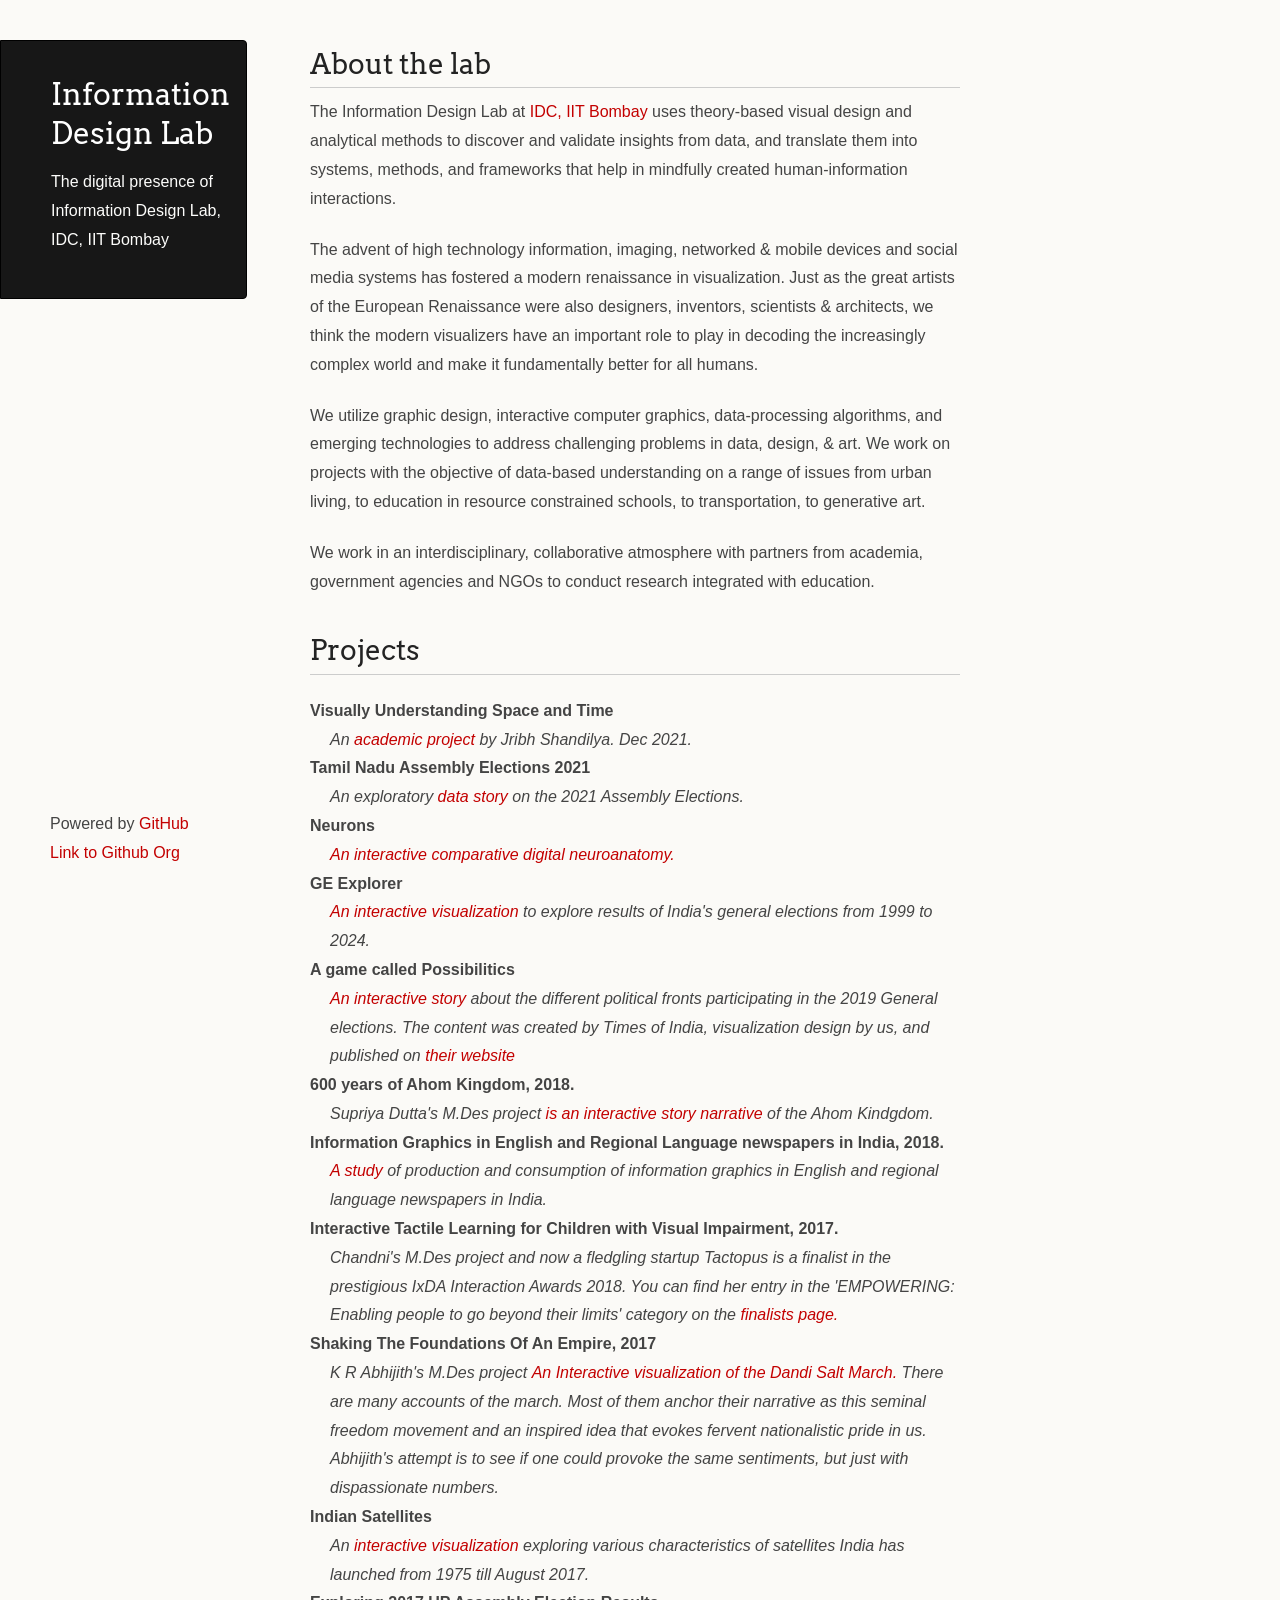
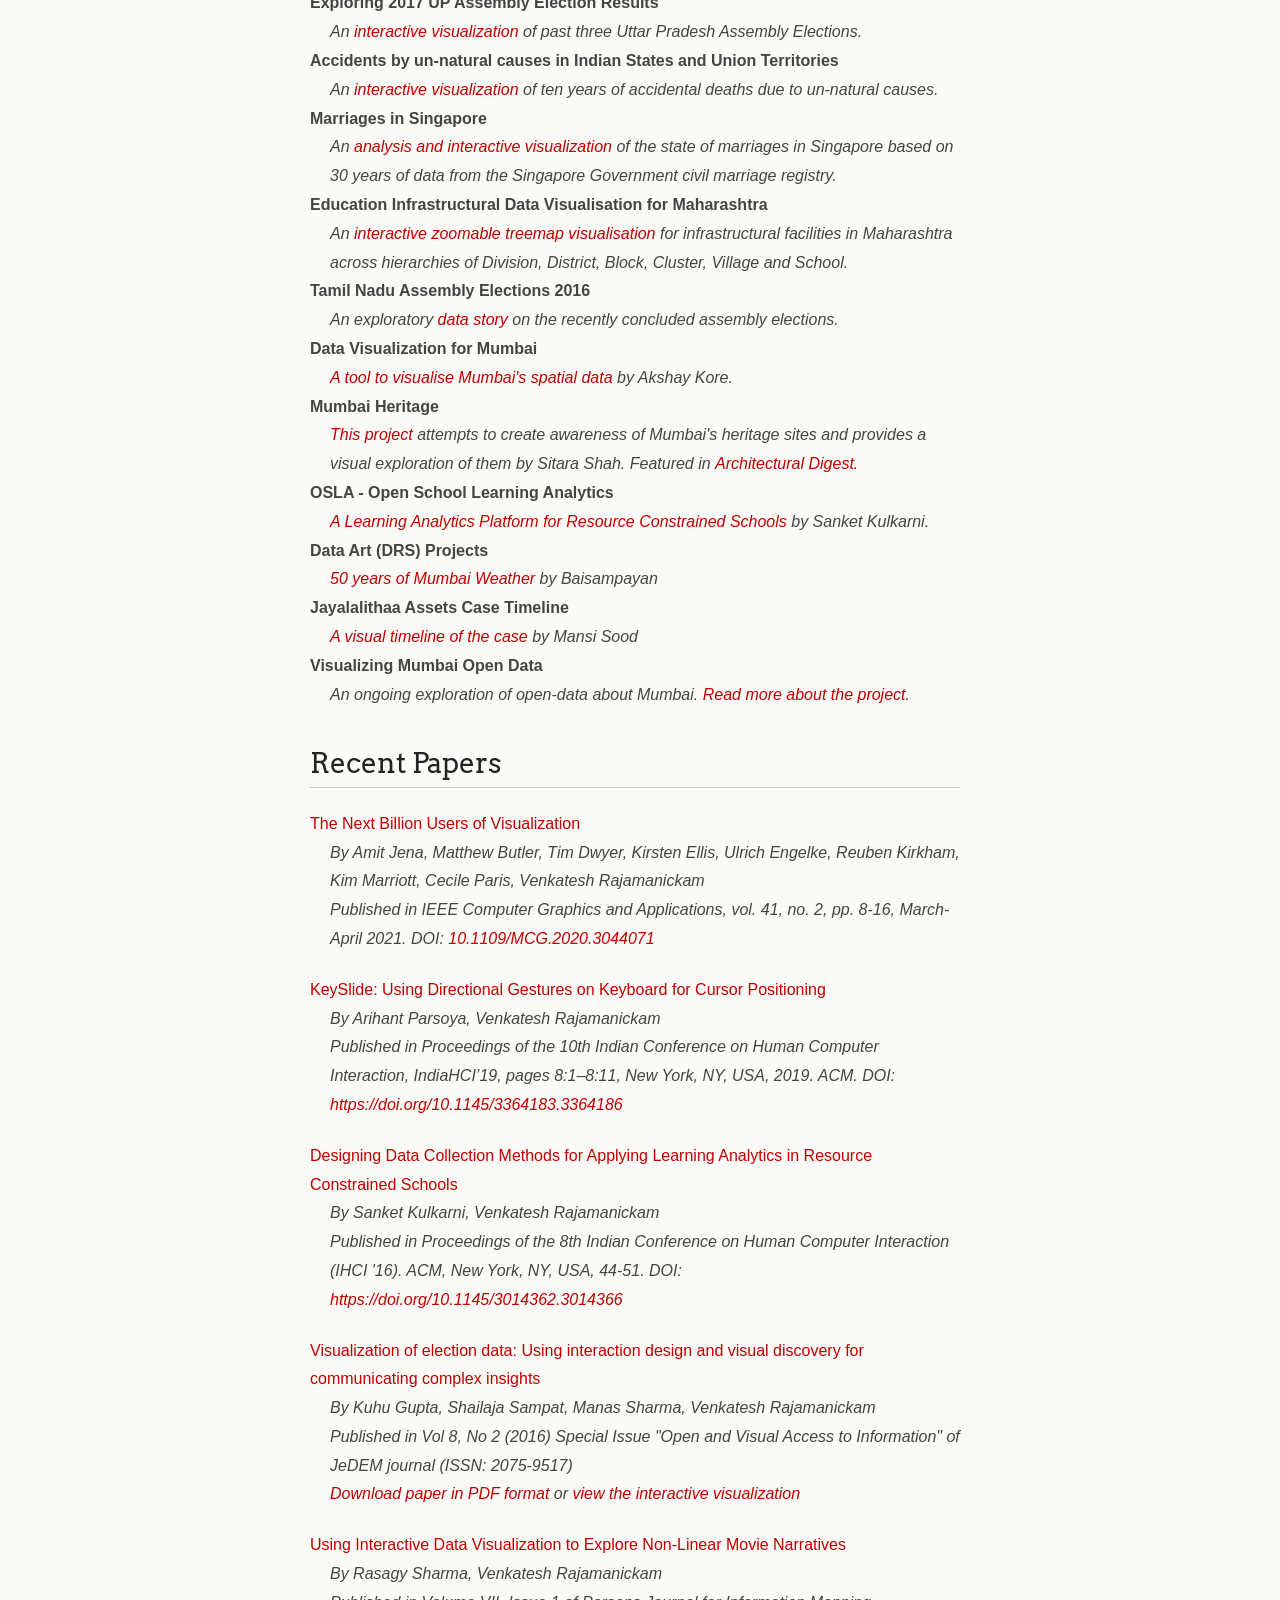
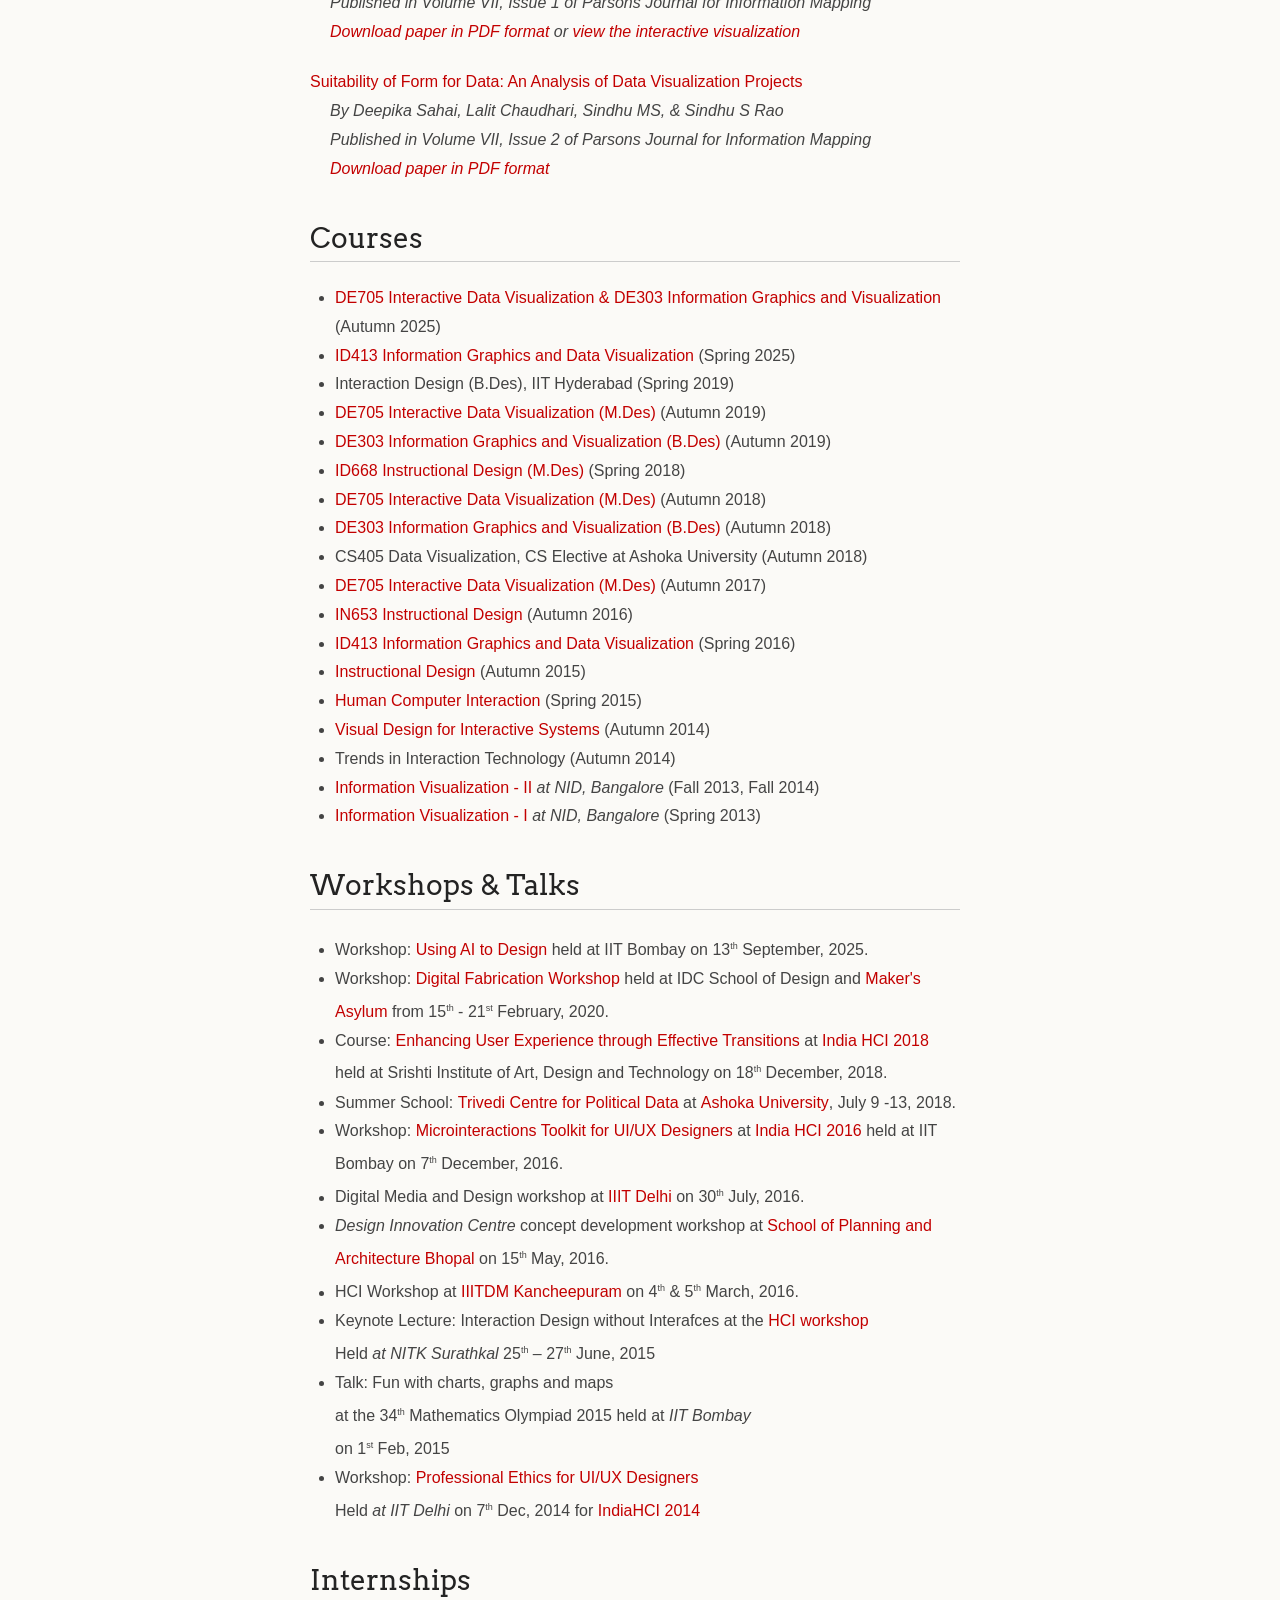
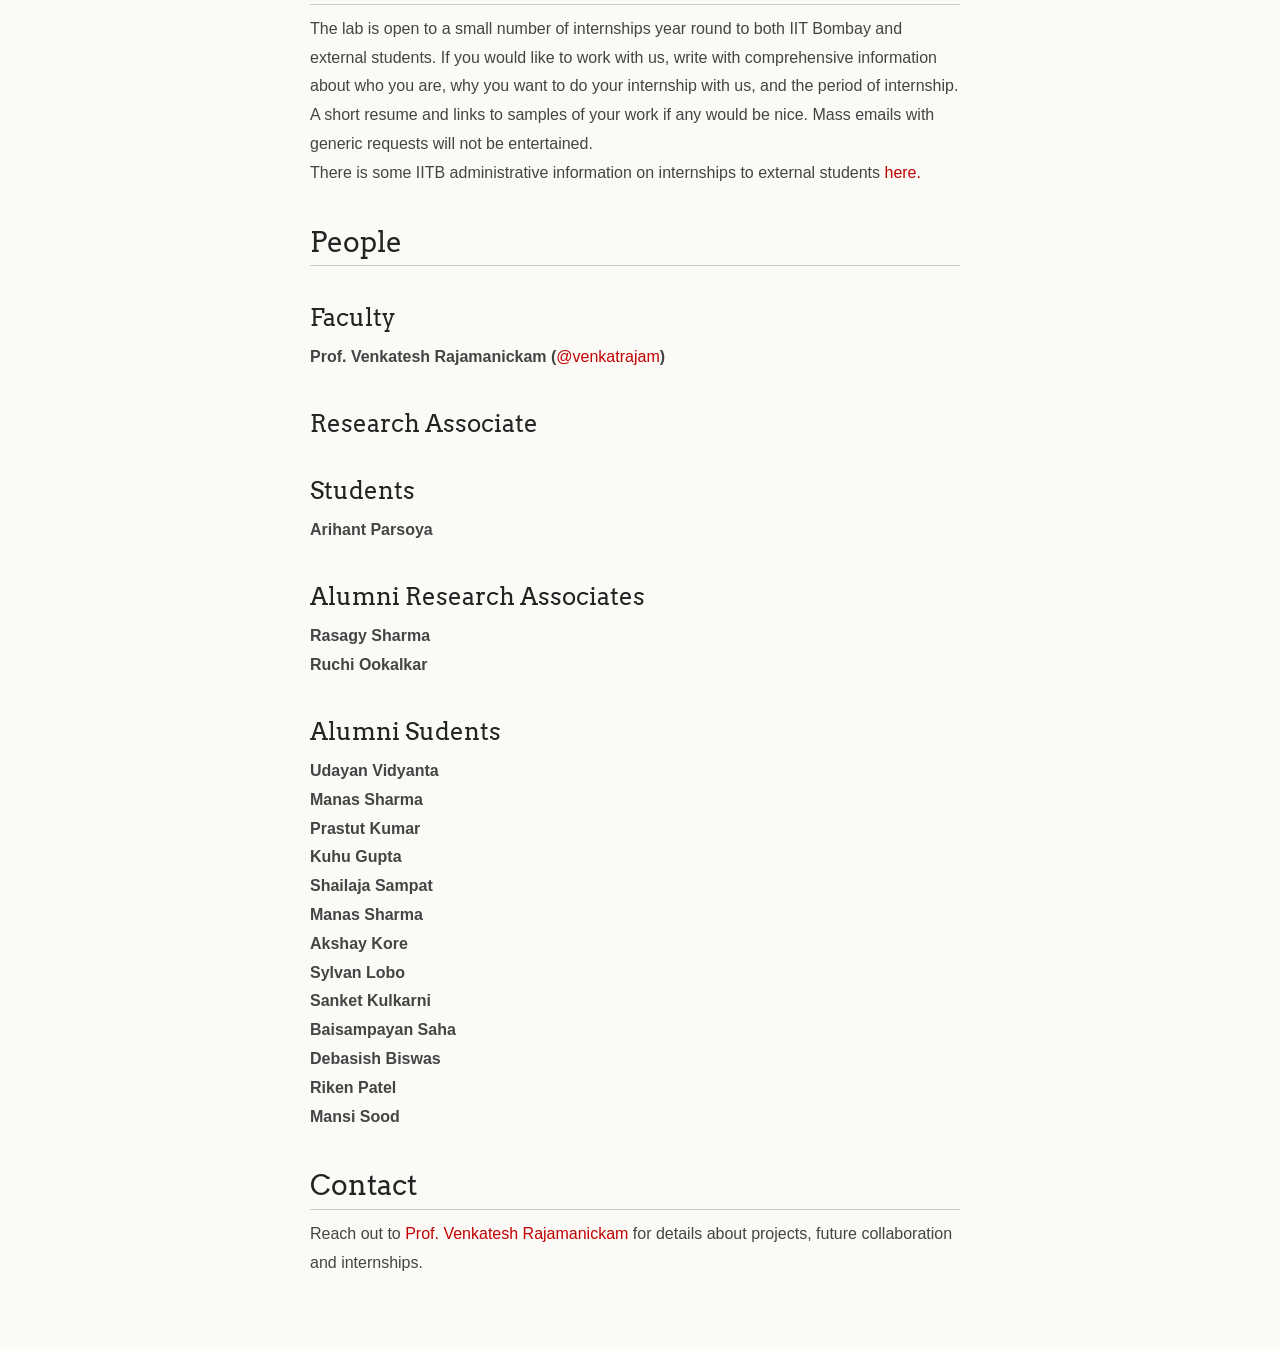
<file: index.html>
<!doctype html>
<html>
  <head>
    <meta charset="utf-8">
    <meta http-equiv="X-UA-Compatible" content="chrome=1">
    <title>Information Design Lab</title>

    <link rel="stylesheet" href="stylesheets/styles.css">
    <link rel="stylesheet" href="stylesheets/pygment_trac.css">
    <script src="javascripts/scale.fix.js"></script>
    <meta name="viewport" content="width=device-width, initial-scale=1, user-scalable=no">
    <!--[if lt IE 9]>
    <script src="//html5shiv.googlecode.com/svn/trunk/html5.js"></script>
    <![endif]-->
  </head>
  <body>
    <div class="wrapper">
      <a id="home-link" href="#top">
      <header>
        <h1 class="header">Information Design Lab</h1>
        <p class="header">The digital presence of <nobr>Information Design Lab</nobr>, IDC, <nobr>IIT Bombay</nobr></p>
        <!-- For a while, we don't need these button
        <ul>
          <li><a class="buttons github" href="https://github.com/info-design-lab">GitHub Profile</a></li>
        </ul>
        <!-- -->
      </header></a>
      <section>
<a id="top" class="anchor" href="#top" aria-hidden="true"><span class="octicon octicon-link"></span></a>


<a id="about" class="anchor" href="#about" aria-hidden="true"><span class="octicon octicon-link"></span></a>
<h3>About the lab</h3>
<p>
The Information Design Lab at <a href="http://www.idc.iitb.ac.in/" target="_blank">IDC, IIT Bombay</a> uses theory-based visual design and analytical methods to discover and validate insights from data, and translate them into systems, methods, and frameworks that help in mindfully created human-information interactions.</p>

<p>The advent of high technology information, imaging, networked & mobile devices and social media systems has fostered a modern renaissance in visualization. Just as the great artists of the European Renaissance were also designers, inventors, scientists & architects, we think the modern visualizers have an important role to play in decoding the increasingly complex world and make it fundamentally better for all humans.</p>

<p>We utilize graphic design, interactive computer graphics, data-processing algorithms, and emerging technologies to address challenging problems in data, design, & art. We work on projects with the objective of data-based understanding on a range of issues from urban living, to education in resource constrained schools, to transportation, to generative art.</p>

<p>We work in an interdisciplinary, collaborative atmosphere with partners from academia, government agencies and NGOs to conduct research integrated with education.</p>

<a id="projects" class="anchor" href="#projects" aria-hidden="true"><span class="octicon octicon-link"></span></a>
<h3>Projects</h3>
<p>
<dl>

<dt>Visually Understanding Space and Time</dt>
<dd>An <a href="https://jribh.github.io/Spacetime-Jribh/" target="_blank">academic project</a> by Jribh Shandilya. Dec 2021.</dd>

<dt>Tamil Nadu Assembly Elections 2021</dt>
<dd>An exploratory <a href="https://info-design-lab.github.io/TN2021/" target="_blank">data story</a> on the 2021 Assembly Elections.</dd>

<dt>Neurons</dt>
<dd><a href="https://info-design-lab.github.io/neurons/" target="_blank">An interactive comparative digital neuroanatomy.</a></dd>

<dt>GE Explorer</dt>
<dd><a href="https://info-design-lab.github.io/General-Election-Explorer/" target="_blank">An interactive visualization</a> to explore results of India's general elections from 1999 to 2024.</a></dd>

<dt>A game called Possibilitics</dt>
<dd><a href="https://parsoyaarihant.github.io/possibilitics/" target="_blank">An interactive story</a> about the different political fronts participating in the 2019 General elections. The content was created by <i>Times of India</i>, visualization design by us, and published on <a href="https://timesofindia.indiatimes.com/elections/news/possibilitics?from=mdr" target="_blank">their website</a></dd>

<dt>600 years of Ahom Kingdom, 2018.</dt>
<dd>Supriya Dutta's M.Des project <a href="http://supriyadutta.in/ahom-v2/" target="_blank">is an interactive story narrative</a> of the Ahom Kindgdom.</dd>

<dt>Information Graphics in English and Regional Language newspapers in India, 2018.</dt>
<dd><a href="https://udayanvidyanta.github.io/DRS/" target="_blank">A study </a>of production and consumption of information graphics in English and regional language newspapers in India.</dd>

<dt>Interactive Tactile Learning for Children with Visual Impairment, 2017.</dt>
<dd>Chandni's M.Des project and now a fledgling startup Tactopus is a finalist in the prestigious IxDA Interaction Awards 2018. You can find her entry in the <i>'EMPOWERING: Enabling people to go beyond their limits'</i> category on the <a href="http://awards.ixda.org/entry/2018/tactopus/" target="_blank">finalists page.</a></dd>

<dt>Shaking The Foundations Of An Empire, 2017</dt>
<dd>K R Abhijith's M.Des project <a href="http://keyaar.in/salt/" target="_blank">An Interactive visualization of the Dandi Salt March.</a>  There are many accounts of the march. Most of them anchor their narrative as this seminal freedom movement and an inspired idea that evokes fervent nationalistic pride in us. Abhijith's attempt is to see if one could provoke the same sentiments, but just with dispassionate numbers.</dd>

<dt>Indian Satellites</dt>
<dd>An <a href="https://info-design-lab.github.io/52weeks/satellite/" target="_blank">interactive visualization</a> exploring various characteristics of satellites India has launched from 1975 till August 2017.</dd>

<dt>Exploring 2017 UP Assembly Election Results</dt>
<dd>An <a href="https://info-design-lab.github.io/UP2017" target="_blank">interactive visualization</a> of past three Uttar Pradesh Assembly Elections.</dd>

<dt>Accidents by un-natural causes in Indian States and Union Territories</dt>
<dd>An <a href="https://info-design-lab.github.io/accident" target="_blank">interactive visualization</a> of ten years of accidental deaths due to un-natural causes.</dd>

<dt>Marriages in Singapore</dt>
<dd>An <a href="https://info-design-lab.github.io/marriage" target="_blank">analysis and interactive visualization</a> of the state of marriages in Singapore based on 30 years of data from the Singapore Government civil marriage registry.</dd>

<dt>Education Infrastructural Data Visualisation for Maharashtra</dt>
<dd>An <a href="UDISE/" target="_blank">interactive zoomable treemap visualisation</a> for infrastructural facilities in Maharashtra across hierarchies of Division, District, Block, Cluster, Village and School.</dd>
      
<dt>Tamil Nadu Assembly Elections 2016</dt>
<dd>An exploratory <a href="TN2016/" target="_blank">data story</a> on the recently concluded assembly elections.</dd>

<dt>Data Visualization for Mumbai</dt>
<dd><a href="Data-Visualization-for-Mumbai/" target="_blank"> A tool to visualise Mumbai's spatial data</a> by Akshay Kore.</dd>
      
<dt>Mumbai Heritage</dt>
<dd><a href="http://mumbaiheritage.sitarashah.com/" target="_blank">This project</a> attempts to create awareness of Mumbai's heritage sites and provides a visual exploration of them by Sitara Shah. Featured in <a href="http://www.architecturaldigest.in/architecture-design/architecture/know-your-city-a-web-portal-that-gives-you-in-depth-knowledge-of-mumbais-heritage-sites/" target="_blank">Architectural Digest.</a></dd>
      
<dt>OSLA - Open School Learning Analytics</dt>
<dd><a href="open-school-learning-analytics/" target="_blank"> A Learning Analytics Platform for Resource Constrained Schools</a> by Sanket Kulkarni.</dd>
      
<dt>Data Art (DRS) Projects</dt>
<dd><a href="https://github.com/baisampayans/consolidated_v2_alternate_colors#data-art-" target="_blank">50 years of Mumbai Weather</a> by Baisampayan</dd>
      
<dt>Jayalalithaa Assets Case Timeline</dt>
<dd><a href="jayalalithaa-timeline/" target="_blank">A visual timeline of the case</a> by Mansi Sood</dd>
      
<dt>Visualizing Mumbai Open Data</dt>
<dd>An <em>ongoing</em> exploration of open-data about Mumbai. <a href="open-data-mumbai/">Read more about the project</a>.</dd>

</dl>
</p>

<a id="papers" class="anchor" href="#papers" aria-hidden="true"><span class="octicon octicon-link"></span></a>
<h3>Recent Papers</h3>
<p>

<dl>
<dt><a href="https://doi.org/10.1109/MCG.2020.3044071" target="_blank">
The Next Billion Users of Visualization</a></dt>
<dd>By Amit Jena, Matthew Butler, Tim Dwyer, Kirsten Ellis, Ulrich Engelke, Reuben Kirkham, Kim Marriott, Cecile Paris, Venkatesh Rajamanickam
<br />Published in IEEE Computer Graphics and Applications, vol. 41, no. 2, pp. 8-16, March-April 2021. DOI: <a href="https://doi.org/10.1109/MCG.2020.3044071" target="_blank">10.1109/MCG.2020.3044071</a>
</dd>
</dl>

<dl>
<dt><a href="https://dl.acm.org/citation.cfm?id=3364186" target="_blank">
KeySlide: Using Directional Gestures on Keyboard for Cursor Positioning</a></dt>
<dd>By Arihant Parsoya, Venkatesh Rajamanickam
<br />Published in Proceedings of the 10th Indian Conference on Human Computer Interaction, IndiaHCI’19, pages 8:1–8:11, New York, NY, USA, 2019. ACM. DOI: <a href="https://doi.org/10.1145/3364183.3364186" target="_blank">https://doi.org/10.1145/3364183.3364186</a>
</dd>
</dl>


<dl>
<dt><a href="https://dl.acm.org/citation.cfm?id=3014366" target="_blank">
Designing Data Collection Methods for Applying Learning Analytics in Resource Constrained Schools</a></dt>
<dd>By Sanket Kulkarni, Venkatesh Rajamanickam
<br />Published in Proceedings of the 8th Indian Conference on Human Computer Interaction (IHCI '16). ACM, New York, NY, USA, 44-51. DOI: <a href="https://doi.org/10.1145/3014362.3014366" target="_blank">https://doi.org/10.1145/3014362.3014366</a>
</dd>
</dl>

<dl>
<dt><a href="https://doi.org/10.29379/jedem.v8i2.422" target="_blank">
Visualization of election data: Using interaction design and visual discovery for communicating complex insights</a></dt>
<dd>By Kuhu Gupta, Shailaja Sampat, Manas Sharma, Venkatesh Rajamanickam
<br />Published in Vol 8, No 2 (2016) Special Issue "Open and Visual Access to Information" of JeDEM journal (ISSN: 2075-9517)
<br /><a href="https://github.com/info-design-lab/info-design-lab.github.io/blob/master/resources/papers/422-ArticleText-1706-1-10-20161219.pdf" target="_blank">Download paper in PDF format</a> or <a href="http://info-design-lab.github.io/TN2016/" target="_blank">view the interactive visualization</a>
</dd>
</dl>

<dl>
<dt><a href="http://piim.newschool.edu/journal/issues/2015/01/pdfs/ParsonsJournalForInformationMapping_Rasagy_Sharma.pdf" target="_blank">Using Interactive Data Visualization to Explore Non-Linear Movie Narratives</a></dt>
<dd>By Rasagy Sharma, Venkatesh Rajamanickam
<br />Published in Volume VII, Issue 1 of Parsons Journal for Information Mapping
<br /><a href="https://github.com/info-design-lab/info-design-lab.github.io/blob/master/resources/papers/ParsonsJournalForInformationMapping_Rasagy_Sharma.pdf" target="_blank">Download paper in PDF format</a> or <a href="http://rasagy.in/500days" target="_blank">view the interactive visualization</a>
</dd>
</dl>

<dl>
<dt><a href="http://piim.newschool.edu/journal/issues/2015/02/pdfs/ParsonsJournalForInformationMapping_Deepika_Sahai.pdf" target="_blank">Suitability of Form for Data: An Analysis of Data Visualization Projects</a></dt>
<dd>By Deepika Sahai, Lalit Chaudhari, Sindhu MS, & Sindhu S Rao
<br />Published in Volume VII, Issue 2 of Parsons Journal for Information Mapping
<br /><a href="https://github.com/info-design-lab/info-design-lab.github.io/blob/master/resources/papers/ParsonsJournalForInformationMapping_Deepika_Sahai.pdf" target="_blank">Download paper in PDF format</a>
</dd>
</dl>

</p>

<a id="courses" class="anchor" href="#courses" aria-hidden="true"><span class="octicon octicon-link"></span></a>
<h3>Courses</h3>
<p>
<ul>
<li><a href="https://info-design-lab.github.io/DE705_DE303/" target="_blank">DE705 Interactive Data Visualization & DE303 Information Graphics and Visualization</a> (Autumn 2025)</li>
<li><a href="ID413-DataViz">ID413 Information Graphics and Data Visualization</a> (Spring 2025)</li>
<li>Interaction Design (B.Des), IIT Hyderabad (Spring 2019)</li>
<li><a href="https://github.com/info-design-lab/DE705-Autumn-2019/issues" target="_blank">DE705 Interactive Data Visualization (M.Des)</a> (Autumn 2019)</li>
<li><a href="https://github.com/mapschool/course/issues" target="_blank">DE303 Information Graphics and Visualization (B.Des)</a> (Autumn 2019)</li>
<li><a href="ID668-2018-Instructional-Design">ID668 Instructional Design (M.Des)</a> (Spring 2018)</li>
<li><a href="https://medium.com/@pkapadia95/de-705-interactive-data-visualization-b0e8b1caf78e" target="_blank">DE705 Interactive Data Visualization (M.Des)</a> (Autumn 2018)</li>
<li><a href="https://info-design-lab.github.io/DE-303/" target="_blank">DE303 Information Graphics and Visualization (B.Des)</a> (Autumn 2018)</li>
<li>CS405 Data Visualization, CS Elective at Ashoka University (Autumn 2018)</li>
<li><a href="https://medium.com/@infodesignlab/de705-interactive-data-visualization-9870712e08d5" target="_blank">DE705 Interactive Data Visualization (M.Des)</a> (Autumn 2017)</li>
<li><a href="IN653-Instructional-Design">IN653 Instructional Design</a> (Autumn 2016)</li>
<li><a href="ID413-DataViz/index_2016">ID413 Information Graphics and Data Visualization</a> (Spring 2016)</li>
<li><a href="IDC-Instructional-Design">Instructional Design</a> (Autumn 2015)</li>
<li><a href="ID405-HCI/">Human Computer Interaction</a> (Spring 2015)</li>
<li><a href="IDC-VDIS">Visual Design for Interactive Systems</a> (Autumn 2014)</li>
<li>Trends in Interaction Technology (Autumn 2014)</li>
<li><a href="NID-info-viz/#info-viz-ii-2014">Information Visualization - II</a> <em>at NID, Bangalore</em> (Fall 2013, Fall 2014)</li>
<li><a href="NID-info-viz/#info-viz-i-2013">Information Visualization - I</a> <em>at NID, Bangalore</em> (Spring 2013)</li>
</ul>
</p>

<a id="events" class="anchor" href="#events" aria-hidden="true"><span class="octicon octicon-link"></span></a>
<h3>Workshops & Talks</h3>
<p>
<ul>

<li>Workshop: <a href="https://info-design-lab.github.io/AI2Design/" target="_blank">Using AI to Design</a> held at IIT Bombay on 13<sup>th</sup> September, 2025.</li>

<li>Workshop: <a href="ma-dfworkshop" target="_blank">Digital Fabrication Workshop</a> held at IDC School of Design and <a href="https://www.makersasylum.com/" target="_blank">Maker's Asylum</a> from 15<sup>th</sup> - 21<sup>st</sup> February, 2020.</li>

<li>Course: <a href="transitions" target="_blank">Enhancing User Experience through Effective Transitions</a> at <a href="https://indiahci.org/2018/" target="_blank">India HCI 2018</a> held at Srishti Institute of Art, Design and Technology on 18<sup>th</sup> December, 2018.</li>

<li>Summer School: <a href="https://tcpd.ashoka.edu.in/summer-school/" target="_blank">Trivedi Centre for Political Data</a> at <a href="https://www.ashoka.edu.in/" target="_blank">Ashoka University</a>, July 9 -13, 2018.</li>

<li>Workshop: <a href="microinteractions" target="_blank">Microinteractions Toolkit for UI/UX Designers</a> at <a href="http://indiahci2016.org/" target="_blank">India HCI 2016</a> held at IIT Bombay on 7<sup>th</sup> December, 2016.</li>

<li>Digital Media and Design workshop at <a href="https://www.iiitd.ac.in/webstory/dmd">IIIT Delhi</a> on 30<sup>th</sup> July, 2016.</li>

<li><em>Design Innovation Centre</em> concept development workshop at <a href="http://www.spabhopal.ac.in/" target="_blank">School of Planning and Architecture Bhopal</a> on 15<sup>th</sup> May, 2016.</li>

<li>HCI Workshop at <a href="http://www.iiitdm.ac.in/" target="_blank">IIITDM Kancheepuram</a> on 4<sup>th</sup> & 5<sup>th</sup> March, 2016.</li>

<li>Keynote Lecture: Interaction Design without Interafces at the <a href="http://hccg.nitk.ac.in/" target="_blank">HCI workshop</a><br /> Held <em>at NITK Surathkal</em> 25<sup>th</sup> – 27<sup>th</sup> June, 2015</li>

<li>Talk: Fun with charts, graphs and maps
<br />at the 34<sup>th</sup> Mathematics Olympiad 2015 held at <em>IIT Bombay</em></li> on 1<sup>st</sup> Feb, 2015

<li>Workshop: <a href="ethics-in-design/" target="_blank">Professional Ethics for UI/UX Designers</a><br /> Held <em>at IIT Delhi</em> on 7<sup>th</sup> Dec, 2014 for <a href="http://indiahci2014.in/workshops.html#ethics">IndiaHCI 2014</a></li>

</ul>
</p>

<a id="internships" class="anchor" href="#internships" aria-hidden="true"><span class="octicon octicon-link"></span></a>
<h3>Internships</h3>
<p>
The lab is open to a small number of internships year round to both IIT Bombay and external students. If you would like to work with us, write with comprehensive information about who you are, why you want to do your internship with us, and the period of internship. A short resume and links to samples of your work if any would be nice. Mass emails with generic requests will not be entertained.
<br />There is some IITB administrative information on internships to external students <a href="http://www.iitb.ac.in/newacadhome/toTraining.jsp">here.</a>
</p>

<a id="people" class="anchor" href="#people" aria-hidden="false"><span class="octicon octicon-link"></span></a>
<h3>People</h3>
<h4>Faculty</h4>
<dl id="people-list">
<dt>Prof. Venkatesh Rajamanickam (<a href="https://twitter.com/venkatrajam" class="user-mention">@venkatrajam</a>)</dt>
<dd></dd>
</dl>
<h4>Research Associate</h4>
<dl>
<dt></dt>
<dd></dd>
</dl>
<h4>Students</h4>
<dl>
<dt></dt>
<dt>Arihant Parsoya</dt>
</dl>

<h4>Alumni Research Associates</h4>
<dl>
<dt></dt>
<dt>Rasagy Sharma</dt>
<dt>Ruchi Ookalkar</dt>
</dl>

<h4>Alumni Sudents</h4>
<dl>
<dt>Udayan Vidyanta</dt>
<dt>Manas Sharma</dt>
<dt>Prastut Kumar</dt>
<dt>Kuhu Gupta</dt>
<dt>Shailaja Sampat</dt>
<dt>Manas Sharma</dt>
<dt>Akshay Kore</dt>
<dt>Sylvan Lobo</dt>
<dt>Sanket Kulkarni</dt>
<dt>Baisampayan Saha</dt>
<dt>Debasish Biswas</dt>
<dt>Riken Patel</dt>
<dt>Mansi Sood</dt>
</dl>

<a id="contact" class="anchor" href="#contact" aria-hidden="false"><span class="octicon octicon-link"></span></a>
<h3>Contact</h3>
<p>
Reach out to <a href="mailto:venkatra@iitb.ac.in">Prof. Venkatesh Rajamanickam</a> for details about projects, future collaboration and internships.
</p>
      </section>
      <footer>
        <p><small>Powered by <a href="http://pages.github.com">GitHub</a> <a href="https://github.com/info-design-lab">Link to Github Org</a></small></p>
      </footer>
    </div>
    <!--[if !IE]><script>fixScale(document);</script><![endif]-->

  </body>
</html>
</file>
<file: stylesheets/styles.css>
/* Based on the Github Pages Dinky theme */
/* Edited by @rasagy */

@import url(https://fonts.googleapis.com/css?family=Arvo:400,700,400italic); 

/* MeyerWeb Reset */

html, body, div, span, applet, object, iframe,
h1, h2, h3, h4, h5, h6, p, blockquote, pre,
a, abbr, acronym, address, big, cite, code,
del, dfn, em, img, ins, kbd, q, s, samp,
small, strike, strong, sub, sup, tt, var,
b, u, i, center,
dl, dt, dd, ol, ul, li,
fieldset, form, label, legend,
table, caption, tbody, tfoot, thead, tr, th, td,
article, aside, canvas, details, embed,
figure, figcaption, footer, header, hgroup,
menu, nav, output, ruby, section, summary,
time, mark, audio, video {
  margin: 0;
  padding: 0;
  border: 0;
  font: inherit;
  vertical-align: baseline;
}


/* Base text styles */

body {
  padding:10px 50px 0 0;
  font-family:"Helvetica Neue", Helvetica, Arial, sans-serif;
	font-size: 16px;
	color: #444;
	background-color: #FBFAF7;
	margin: 0;
	line-height: 1.8em;
	-webkit-font-smoothing: antialiased;

}

h1, h2, h3, h4, h5, h6 {
  color:#232323;
  margin:36px 0 10px;
}

p, ul, ol, table, dl {
  margin:0 0 22px;
}

h1, h2, h3, h4 {
	font-family: 'Arvo', Monaco, serif;
  line-height:1.3;
	font-weight: normal;
}

h1,h2, h3 {
	display: block;
	border-bottom: 1px solid #ccc;
	padding-bottom: 5px;
}

h1 {
	font-size: 2.5em;
}

h2 {
	font-size: 2em;
}

h3 {
	font-size: 1.75em;
}

h4 {
  font-size: 1.5em;
}

h5, h6 {
	font-family: 'Arvo', Monaco, serif;
	font-weight: 700;
}

a {
  color:#C30000;
  font-weight:200;
  text-decoration:none;
}

a:hover {
	text-decoration: underline;
}

a small {
	font-size: 12px;
}

em {
	font-style: italic;
}

strong {
  font-weight:700;
}

ul {
  list-style-position: inside;
  list-style: disc;
  padding-left: 25px;
}

ol {
  list-style-position: inside;
  list-style: decimal;
  padding-left: 25px;
}

blockquote {
  margin: 0;
  padding: 0 0 0 20px;
  font-style: italic;
}

dl, dt, dd, dl p {
	font-color: #444;
}

dl dt {
  font-weight: bold;
}

dl dd {
  padding-left: 20px;
  /*border-left: 4px solid #eee;*/
  font-style: italic;
}

dl p {
  padding-left: 20px;
  font-style: italic;
}

hr {
  border:0;
  background:#ccc;
  height:1px;
  margin:0 0 24px;
}

/* Images */

img {
  position: relative;
  margin: 0 auto;
  max-width: 650px;
  padding: 5px;
  margin: 10px 0 32px 0;
  border: 1px solid #ccc;
}

p img {
  display: inline;
  margin: 0;
  padding: 0;
  vertical-align: middle;
  text-align: center;
  border: none;
}

/* Code blocks */

code, pre {
	font-family: Monaco, "Bitstream Vera Sans Mono", "Lucida Console", Terminal, monospace;
  color:#000;
  font-size:14px;
}

pre {
	padding: 4px 12px;
  background: #FDFEFB;
  border-radius:4px;
  border:1px solid #D7D8C8;
  overflow: auto;
  overflow-y: hidden;
	margin-bottom: 32px;
}


/* Tables */

table {
  width:100%;
}

table {
  border: 1px solid #ccc;
  margin-bottom: 32px;
  text-align: left;
 }

th {
  font-family: 'Arvo', Helvetica, Arial, sans-serif;
	font-size: 18px;
	font-weight: normal;
  padding: 10px;
  background: #232323;
  color: #FDFEFB;
 }

td {
  padding: 10px;
	background: #ccc;
 }


/* Wrapper */
.wrapper {
  width:960px;
}


/* Header */

header {
	background-color: #171717;
	color: #FDFDFB;
  width:170px;
  float:left;
  position:fixed;
	border: 1px solid #000;
	-webkit-border-top-right-radius: 4px;
	-webkit-border-bottom-right-radius: 4px;
	-moz-border-radius-topright: 4px;
	-moz-border-radius-bottomright: 4px;
	border-top-right-radius: 4px;
	border-bottom-right-radius: 4px;
	padding: 34px 25px 22px 50px;
	margin: 30px 25px 0 0;
	-webkit-font-smoothing: antialiased;
}

p.header {
	font-size: 16px;
}

h1.header {
	font-family: 'Arvo', sans-serif;
	font-size: 30px;
	font-weight: 300;
	line-height: 1.3em;
	border-bottom: none;
	margin-top: 0;
}


h1.header, a.header, a.name, header a{
	color: #fff;
}

a.header {
	text-decoration: underline;
}

a.name {
	white-space: nowrap;
}

header ul {
  list-style:none;
  padding:0;
}

header li {
	list-style-type: none;
  width:132px;
  height:15px;
	margin-bottom: 12px;
	line-height: 1em;
	padding: 6px 6px 6px 7px;

	background: #AF0011;
	background: -moz-linear-gradient(top, #AF0011 0%, #820011 100%);
  background: -webkit-gradient(linear, left top, left bottom, color-stop(0%,#f8f8f8), color-stop(100%,#dddddd));
  background: -webkit-linear-gradient(top, #AF0011 0%,#820011 100%);
  background: -o-linear-gradient(top, #AF0011 0%,#820011 100%);
  background: -ms-linear-gradient(top, #AF0011 0%,#820011 100%);
  background: linear-gradient(top, #AF0011 0%,#820011 100%);

	border-radius:4px;
  border:1px solid #0D0D0D;

	-webkit-box-shadow: inset 0px 1px 1px 0 rgba(233,2,38, 1);
	box-shadow: inset 0px 1px 1px 0 rgba(233,2,38, 1);

}

header li:hover {
	background: #C3001D;
	background: -moz-linear-gradient(top, #C3001D 0%, #950119 100%);
  background: -webkit-gradient(linear, left top, left bottom, color-stop(0%,#f8f8f8), color-stop(100%,#dddddd));
  background: -webkit-linear-gradient(top, #C3001D 0%,#950119 100%);
  background: -o-linear-gradient(top, #C3001D 0%,#950119 100%);
  background: -ms-linear-gradient(top, #C3001D 0%,#950119 100%);
  background: linear-gradient(top, #C3001D 0%,#950119 100%);
}

a.buttons {
	-webkit-font-smoothing: antialiased;
	background: url(../images/arrow-down.png) no-repeat;
	font-weight: normal;
	text-shadow: rgba(0, 0, 0, 0.4) 0 -1px 0;
	padding: 2px 2px 2px 22px;
	height: 30px;
}

a.github {
	background: url(../images/octocat-small.png) no-repeat 1px;
}

a.buttons:hover {
	color: #fff;
	text-decoration: none;
}


/* Section - for main page content */

section {
  width:650px;
  float:right;
  padding-bottom:50px;
}


/* Footer */

footer {
  width:170px;
  float:left;
  position:fixed;
  bottom:10px;
	padding-left: 50px;
}

@media print, screen and (max-width: 960px) {

  div.wrapper {
    width:auto;
    margin:0;
  }

  header, section, footer {
    float:none;
    position:static;
    width:auto;
  }

	footer {
		border-top: 1px solid #ccc;
		margin:0 84px 0 50px;
		padding:0;
	}

  header {
    padding-right:320px;
  }

  section {
    padding:20px 84px 20px 50px;
    margin:0 0 20px;
  }

  header a small {
    display:inline;
  }

  header ul {
    position:absolute;
    right:130px;
    top:84px;
  }
}

@media print, screen and (max-width: 720px) {
  body {
    word-wrap:break-word;
  }

  header {
    padding:10px 20px 0;
		margin-right: 0;
  }

	section {
    padding:10px 0 10px 20px;
    margin:0 0 30px;
  }

	footer {
		margin: 0 0 0 30px;
	}

  header ul, header p.view {
    position:static;
  }
}

@media print, screen and (max-width: 480px) {

  header ul li.download {
    display:none;
  }

	footer {
		margin: 0 0 0 20px;
	}

	footer a{
		display:block;
	}

}

@media print {
  body {
    padding:0.4in;
    font-size:12pt;
    color:#444;
  }
}

/* Custom styles and fixes by @rasagy */

sup {
  font-size:xx-small;
  vertical-align:super;
}

sub {
  font-size:xx-small;
  vertical-align:sub;
}
</file>
<file: stylesheets/pygment_trac.css>
.highlight  { background: #ffffff; }
.highlight .c { color: #999988; font-style: italic } /* Comment */
.highlight .err { color: #a61717; background-color: #e3d2d2 } /* Error */
.highlight .k { font-weight: bold } /* Keyword */
.highlight .o { font-weight: bold } /* Operator */
.highlight .cm { color: #999988; font-style: italic } /* Comment.Multiline */
.highlight .cp { color: #999999; font-weight: bold } /* Comment.Preproc */
.highlight .c1 { color: #999988; font-style: italic } /* Comment.Single */
.highlight .cs { color: #999999; font-weight: bold; font-style: italic } /* Comment.Special */
.highlight .gd { color: #000000; background-color: #ffdddd } /* Generic.Deleted */
.highlight .gd .x { color: #000000; background-color: #ffaaaa } /* Generic.Deleted.Specific */
.highlight .ge { font-style: italic } /* Generic.Emph */
.highlight .gr { color: #aa0000 } /* Generic.Error */
.highlight .gh { color: #999999 } /* Generic.Heading */
.highlight .gi { color: #000000; background-color: #ddffdd } /* Generic.Inserted */
.highlight .gi .x { color: #000000; background-color: #aaffaa } /* Generic.Inserted.Specific */
.highlight .go { color: #888888 } /* Generic.Output */
.highlight .gp { color: #555555 } /* Generic.Prompt */
.highlight .gs { font-weight: bold } /* Generic.Strong */
.highlight .gu { color: #800080; font-weight: bold; } /* Generic.Subheading */
.highlight .gt { color: #aa0000 } /* Generic.Traceback */
.highlight .kc { font-weight: bold } /* Keyword.Constant */
.highlight .kd { font-weight: bold } /* Keyword.Declaration */
.highlight .kn { font-weight: bold } /* Keyword.Namespace */
.highlight .kp { font-weight: bold } /* Keyword.Pseudo */
.highlight .kr { font-weight: bold } /* Keyword.Reserved */
.highlight .kt { color: #445588; font-weight: bold } /* Keyword.Type */
.highlight .m { color: #009999 } /* Literal.Number */
.highlight .s { color: #d14 } /* Literal.String */
.highlight .na { color: #008080 } /* Name.Attribute */
.highlight .nb { color: #0086B3 } /* Name.Builtin */
.highlight .nc { color: #445588; font-weight: bold } /* Name.Class */
.highlight .no { color: #008080 } /* Name.Constant */
.highlight .ni { color: #800080 } /* Name.Entity */
.highlight .ne { color: #990000; font-weight: bold } /* Name.Exception */
.highlight .nf { color: #990000; font-weight: bold } /* Name.Function */
.highlight .nn { color: #555555 } /* Name.Namespace */
.highlight .nt { color: #000080 } /* Name.Tag */
.highlight .nv { color: #008080 } /* Name.Variable */
.highlight .ow { font-weight: bold } /* Operator.Word */
.highlight .w { color: #bbbbbb } /* Text.Whitespace */
.highlight .mf { color: #009999 } /* Literal.Number.Float */
.highlight .mh { color: #009999 } /* Literal.Number.Hex */
.highlight .mi { color: #009999 } /* Literal.Number.Integer */
.highlight .mo { color: #009999 } /* Literal.Number.Oct */
.highlight .sb { color: #d14 } /* Literal.String.Backtick */
.highlight .sc { color: #d14 } /* Literal.String.Char */
.highlight .sd { color: #d14 } /* Literal.String.Doc */
.highlight .s2 { color: #d14 } /* Literal.String.Double */
.highlight .se { color: #d14 } /* Literal.String.Escape */
.highlight .sh { color: #d14 } /* Literal.String.Heredoc */
.highlight .si { color: #d14 } /* Literal.String.Interpol */
.highlight .sx { color: #d14 } /* Literal.String.Other */
.highlight .sr { color: #009926 } /* Literal.String.Regex */
.highlight .s1 { color: #d14 } /* Literal.String.Single */
.highlight .ss { color: #990073 } /* Literal.String.Symbol */
.highlight .bp { color: #999999 } /* Name.Builtin.Pseudo */
.highlight .vc { color: #008080 } /* Name.Variable.Class */
.highlight .vg { color: #008080 } /* Name.Variable.Global */
.highlight .vi { color: #008080 } /* Name.Variable.Instance */
.highlight .il { color: #009999 } /* Literal.Number.Integer.Long */

.type-csharp .highlight .k { color: #0000FF }
.type-csharp .highlight .kt { color: #0000FF }
.type-csharp .highlight .nf { color: #000000; font-weight: normal }
.type-csharp .highlight .nc { color: #2B91AF }
.type-csharp .highlight .nn { color: #000000 }
.type-csharp .highlight .s { color: #A31515 }
.type-csharp .highlight .sc { color: #A31515 }
</file>
